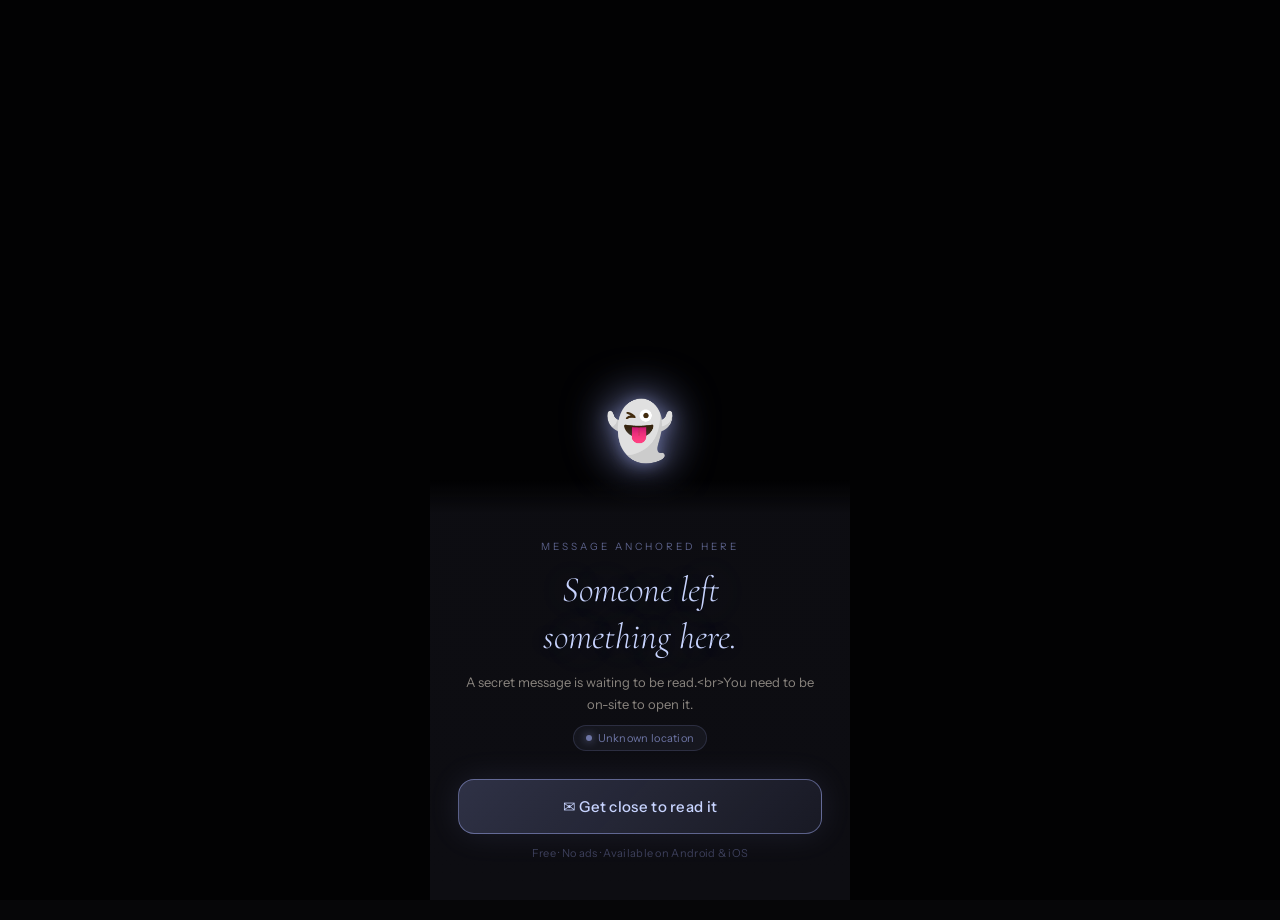
<file: ghost.html>
<!DOCTYPE html>
<html lang="fr">
<head>
<meta charset="UTF-8">
<meta name="viewport" content="width=device-width, initial-scale=1.0, viewport-fit=cover">
<meta name="theme-color" content="#060608">
<title>👻 Ghostub — Un message t'attend</title>
<meta property="og:title" content="👻 Quelqu'un a laissé quelque chose ici">
<meta property="og:description" content="Un message secret ancré dans ce lieu. Approche-toi pour le lire.">
<meta property="og:image" content="https://raw.githubusercontent.com/pimpimshop33-dotcom/ghostub/main/icon.png">
<link rel="preconnect" href="https://fonts.googleapis.com">
<link rel="preconnect" href="https://fonts.gstatic.com" crossorigin>
<link href="https://fonts.googleapis.com/css2?family=Cormorant+Garamond:ital,wght@0,300;1,300;1,400&family=Instrument+Sans:wght@300;400&display=swap" rel="stylesheet">
<style>
  :root {
    --void: #060608;
    --deep: #0d0d12;
    --spirit: #a8b4ff;
    --ether: #c8d4ff;
    --warm: #f0e8d8;
    --warm-dim: rgba(240,232,216,0.55);
    --border: rgba(168,180,255,0.12);
    --border-bright: rgba(168,180,255,0.3);
  }

  *, *::before, *::after { margin:0; padding:0; box-sizing:border-box; }

  body {
    background: var(--void);
    color: var(--warm);
    font-family: 'Instrument Sans', sans-serif;
    min-height: 100dvh;
    display: flex;
    flex-direction: column;
    align-items: center;
    justify-content: flex-end;
    overflow: hidden;
    position: relative;
  }

  /* ── MAP FOND ── */
  #mapBg {
    position: fixed;
    inset: 0;
    z-index: 0;
    background: var(--void);
    filter: brightness(0.35) saturate(0.6);
  }

  /* Vignette sombre autour */
  #mapBg::after {
    content: '';
    position: absolute;
    inset: 0;
    background: radial-gradient(ellipse at 50% 50%, transparent 20%, rgba(6,6,8,0.7) 70%, rgba(6,6,8,0.95) 100%);
  }

  /* ── PULSE CENTRAL ── */
  .pulse-wrap {
    position: fixed;
    top: 50%;
    left: 50%;
    transform: translate(-50%, -55%);
    z-index: 2;
    display: flex;
    align-items: center;
    justify-content: center;
  }

  .pulse-ring {
    position: absolute;
    border-radius: 50%;
    border: 1px solid rgba(168,180,255,0.4);
    animation: pulseRing 3s ease-out infinite;
  }
  .pulse-ring:nth-child(2) { animation-delay: 1s; }
  .pulse-ring:nth-child(3) { animation-delay: 2s; }

  @keyframes pulseRing {
    0%   { width: 24px; height: 24px; opacity: 0.9; border-color: rgba(168,180,255,0.7); }
    100% { width: 160px; height: 160px; opacity: 0; border-color: rgba(168,180,255,0); }
  }

  .pulse-dot {
    width: 16px;
    height: 16px;
    border-radius: 50%;
    background: radial-gradient(circle at 35% 35%, #e0e8ff, #7080e0);
    border: 2px solid rgba(255,255,255,0.9);
    box-shadow: 0 0 0 4px rgba(168,180,255,0.2), 0 0 24px rgba(168,180,255,0.8);
    position: relative;
    z-index: 1;
    animation: dotPulse 2s ease-in-out infinite;
  }

  @keyframes dotPulse {
    0%, 100% { box-shadow: 0 0 0 4px rgba(168,180,255,0.2), 0 0 24px rgba(168,180,255,0.8); }
    50%       { box-shadow: 0 0 0 8px rgba(168,180,255,0.1), 0 0 40px rgba(168,180,255,1); }
  }

  /* ── GHOST FLOTTANT ── */
  .ghost-float {
    position: fixed;
    top: 50%;
    left: 50%;
    transform: translate(-50%, -80%);
    font-size: 56px;
    filter: drop-shadow(0 0 24px rgba(168,180,255,0.6)) drop-shadow(0 0 8px rgba(168,180,255,0.4));
    animation: float 4s ease-in-out infinite;
    z-index: 3;
    opacity: 0;
    transition: opacity 0.8s ease 0.3s;
  }

  @keyframes float {
    0%, 100% { transform: translate(-50%, -80%) translateY(0); }
    50%       { transform: translate(-50%, -80%) translateY(-14px); }
  }

  /* ── CARTE BOTTOM SHEET ── */
  .sheet {
    position: relative;
    z-index: 10;
    width: 100%;
    max-width: 420px;
    background: linear-gradient(180deg, rgba(13,13,18,0) 0%, rgba(13,13,18,0.98) 8%, #0d0d12 100%);
    padding: 60px 28px 40px;
    padding-bottom: calc(40px + env(safe-area-inset-bottom));
    text-align: center;
    opacity: 0;
    transform: translateY(20px);
    transition: opacity 0.7s ease 0.5s, transform 0.7s ease 0.5s;
  }

  .sheet-eyebrow {
    font-size: 10px;
    text-transform: uppercase;
    letter-spacing: 3px;
    color: rgba(168,180,255,0.5);
    margin-bottom: 14px;
  }

  .sheet-title {
    font-family: 'Cormorant Garamond', serif;
    font-size: 36px;
    font-weight: 300;
    font-style: italic;
    color: var(--ether);
    line-height: 1.3;
    margin-bottom: 10px;
    text-shadow: 0 0 40px rgba(168,180,255,0.3);
  }

  .sheet-sub {
    font-size: 13px;
    color: var(--warm-dim);
    line-height: 1.7;
    margin-bottom: 10px;
  }

  .sheet-location {
    display: inline-flex;
    align-items: center;
    gap: 6px;
    font-size: 11px;
    color: rgba(168,180,255,0.6);
    background: rgba(168,180,255,0.06);
    border: 1px solid rgba(168,180,255,0.15);
    border-radius: 20px;
    padding: 5px 12px;
    margin-bottom: 28px;
    letter-spacing: 0.3px;
  }

  .sheet-location-dot {
    width: 6px;
    height: 6px;
    border-radius: 50%;
    background: rgba(168,180,255,0.6);
    box-shadow: 0 0 8px rgba(168,180,255,0.6);
    animation: dotPulse 2s ease-in-out infinite;
  }

  /* ── BOUTON PRINCIPAL ── */
  .cta-btn {
    display: block;
    width: 100%;
    padding: 17px;
    background: linear-gradient(135deg, rgba(168,180,255,0.22) 0%, rgba(168,180,255,0.08) 100%);
    border: 1px solid rgba(168,180,255,0.45);
    border-radius: 16px;
    color: var(--ether);
    font-family: 'Instrument Sans', sans-serif;
    font-size: 15px;
    font-weight: 500;
    letter-spacing: 0.3px;
    text-decoration: none;
    cursor: pointer;
    transition: all 0.2s;
    margin-bottom: 12px;
    box-shadow: 0 0 32px rgba(168,180,255,0.1);
  }

  .cta-btn:hover {
    background: linear-gradient(135deg, rgba(168,180,255,0.32) 0%, rgba(168,180,255,0.14) 100%);
    box-shadow: 0 0 48px rgba(168,180,255,0.2);
    transform: translateY(-1px);
  }

  .cta-btn:active { transform: scale(0.98); }

  .cta-hint {
    font-size: 11px;
    color: rgba(168,180,255,0.3);
    letter-spacing: 0.3px;
  }

  /* ── PARTICLES ── */
  .particles {
    position: fixed;
    inset: 0;
    pointer-events: none;
    z-index: 1;
    overflow: hidden;
  }
  .particle {
    position: absolute;
    width: 1.5px;
    height: 1.5px;
    background: var(--spirit);
    border-radius: 50%;
    opacity: 0;
    animation: drift linear infinite;
  }
  @keyframes drift {
    0%   { opacity: 0; transform: translateY(100vh); }
    10%  { opacity: 0.4; }
    90%  { opacity: 0.15; }
    100% { opacity: 0; transform: translateY(-10vh) translateX(20px); }
  }

  /* ── LOADED STATE ── */
  body.loaded .ghost-float { opacity: 1; }
  body.loaded .sheet { opacity: 1; transform: translateY(0); }
</style>
</head>
<body>

<!-- Carte fond (Leaflet ou fond statique) -->
<div id="mapBg"></div>

<!-- Particules -->
<div class="particles" id="particles"></div>

<!-- Ghost flottant -->
<div class="ghost-float" id="ghostEmoji">👻</div>

<!-- Point pulsant central -->
<div class="pulse-wrap">
  <div class="pulse-ring"></div>
  <div class="pulse-ring"></div>
  <div class="pulse-ring"></div>
  <div class="pulse-dot"></div>
</div>

<!-- Sheet bas -->
<div class="sheet" id="sheet">
  <div class="sheet-eyebrow" id="eyebrow">Message ancré ici</div>
  <div class="sheet-title" id="mainTitle">Quelqu'un a laissé<br>quelque chose ici.</div>
  <div class="sheet-sub" id="mainSub">Un message secret attend d'être lu.<br>Tu dois être sur place pour l'ouvrir.</div>
  <div class="sheet-location" id="locationBadge">
    <div class="sheet-location-dot"></div>
    <span id="locationText">Chargement…</span>
  </div>
  <a class="cta-btn" id="ctaBtn" href="#">✉ Approche-toi pour lire</a>
  <div class="cta-hint">Gratuit · Sans pub · Disponible sur Android &amp; iOS</div>
</div>

<script type="module">
  // ── Détecter la langue ────────────────────────────────
  const lang = navigator.language?.startsWith('en') ? 'en' : 'fr';
  const i18n = {
    fr: {
      eyebrow: 'Message ancré ici',
      title: 'Quelqu\'un a laissé<br>quelque chose ici.',
      sub: 'Un message secret attend d\'être lu.<br>Tu dois être sur place pour l\'ouvrir.',
      cta: '✉ Approche-toi pour lire',
      hint: 'Gratuit · Sans pub · Disponible sur Android & iOS',
      loading: 'Chargement…',
      unknown: 'Position inconnue',
    },
    en: {
      eyebrow: 'Message anchored here',
      title: 'Someone left<br>something here.',
      sub: 'A secret message is waiting to be read.<br>You need to be on-site to open it.',
      cta: '✉ Get close to read it',
      hint: 'Free · No ads · Available on Android & iOS',
      loading: 'Loading…',
      unknown: 'Unknown location',
    }
  };
  const t = i18n[lang];

  // ── Appliquer i18n ────────────────────────────────────
  document.getElementById('eyebrow').textContent = t.eyebrow;
  document.getElementById('mainTitle').innerHTML = t.title;
  document.getElementById('mainSub').textContent = t.sub;
  document.getElementById('ctaBtn').textContent = t.cta;
  document.querySelector('.cta-hint').innerHTML = t.hint;
  document.getElementById('locationText').textContent = t.loading;

  // ── Lire les paramètres URL ───────────────────────────
  const params = new URLSearchParams(location.search);
  const ghostId = params.get('id') || params.get('ghost');
  const ghostLat = parseFloat(params.get('lat') || '0');
  const ghostLng = parseFloat(params.get('lng') || '0');
  const ghostEmoji = params.get('emoji') || '👻';
  const ghostLocation = decodeURIComponent(params.get('loc') || '');

  // Emoji du ghost
  document.getElementById('ghostEmoji').textContent = ghostEmoji;

  // Location
  document.getElementById('locationText').textContent = ghostLocation || t.unknown;

  // ── CTA → ouvrir l'app ───────────────────────────────
  const appUrl = 'https://pimpimshop33-dotcom.github.io/ghostub/' 
    + (ghostId ? '?ghost=' + ghostId : '');
  document.getElementById('ctaBtn').href = appUrl;

  // ── Carte fond avec Leaflet ──────────────────────────
  if (ghostLat && ghostLng) {
    const link = document.createElement('link');
    link.rel = 'stylesheet';
    link.href = 'https://unpkg.com/leaflet@1.9.4/dist/leaflet.css';
    document.head.appendChild(link);

    const script = document.createElement('script');
    script.src = 'https://unpkg.com/leaflet@1.9.4/dist/leaflet.js';
    script.onload = () => {
      const mapDiv = document.getElementById('mapBg');
      mapDiv.style.filter = 'brightness(0.4) saturate(0.5)';
      const map = L.map('mapBg', {
        center: [ghostLat, ghostLng],
        zoom: 16,
        zoomControl: false,
        attributionControl: false,
        dragging: false,
        touchZoom: false,
        scrollWheelZoom: false,
        doubleClickZoom: false,
        boxZoom: false,
        keyboard: false,
        tap: false,
      });
      L.tileLayer('https://{s}.basemaps.cartocdn.com/dark_all/{z}/{x}/{y}{r}.png', {
        maxZoom: 20
      }).addTo(map);
    };
    document.head.appendChild(script);
  }

  // ── Particules ───────────────────────────────────────
  const container = document.getElementById('particles');
  for (let i = 0; i < 18; i++) {
    const p = document.createElement('div');
    p.className = 'particle';
    p.style.left = Math.random() * 100 + '%';
    p.style.animationDuration = (8 + Math.random() * 12) + 's';
    p.style.animationDelay = (Math.random() * 10) + 's';
    container.appendChild(p);
  }

  // ── Reveal animé ────────────────────────────────────
  setTimeout(() => document.body.classList.add('loaded'), 100);
</script>
</body>
</html>
</file>
